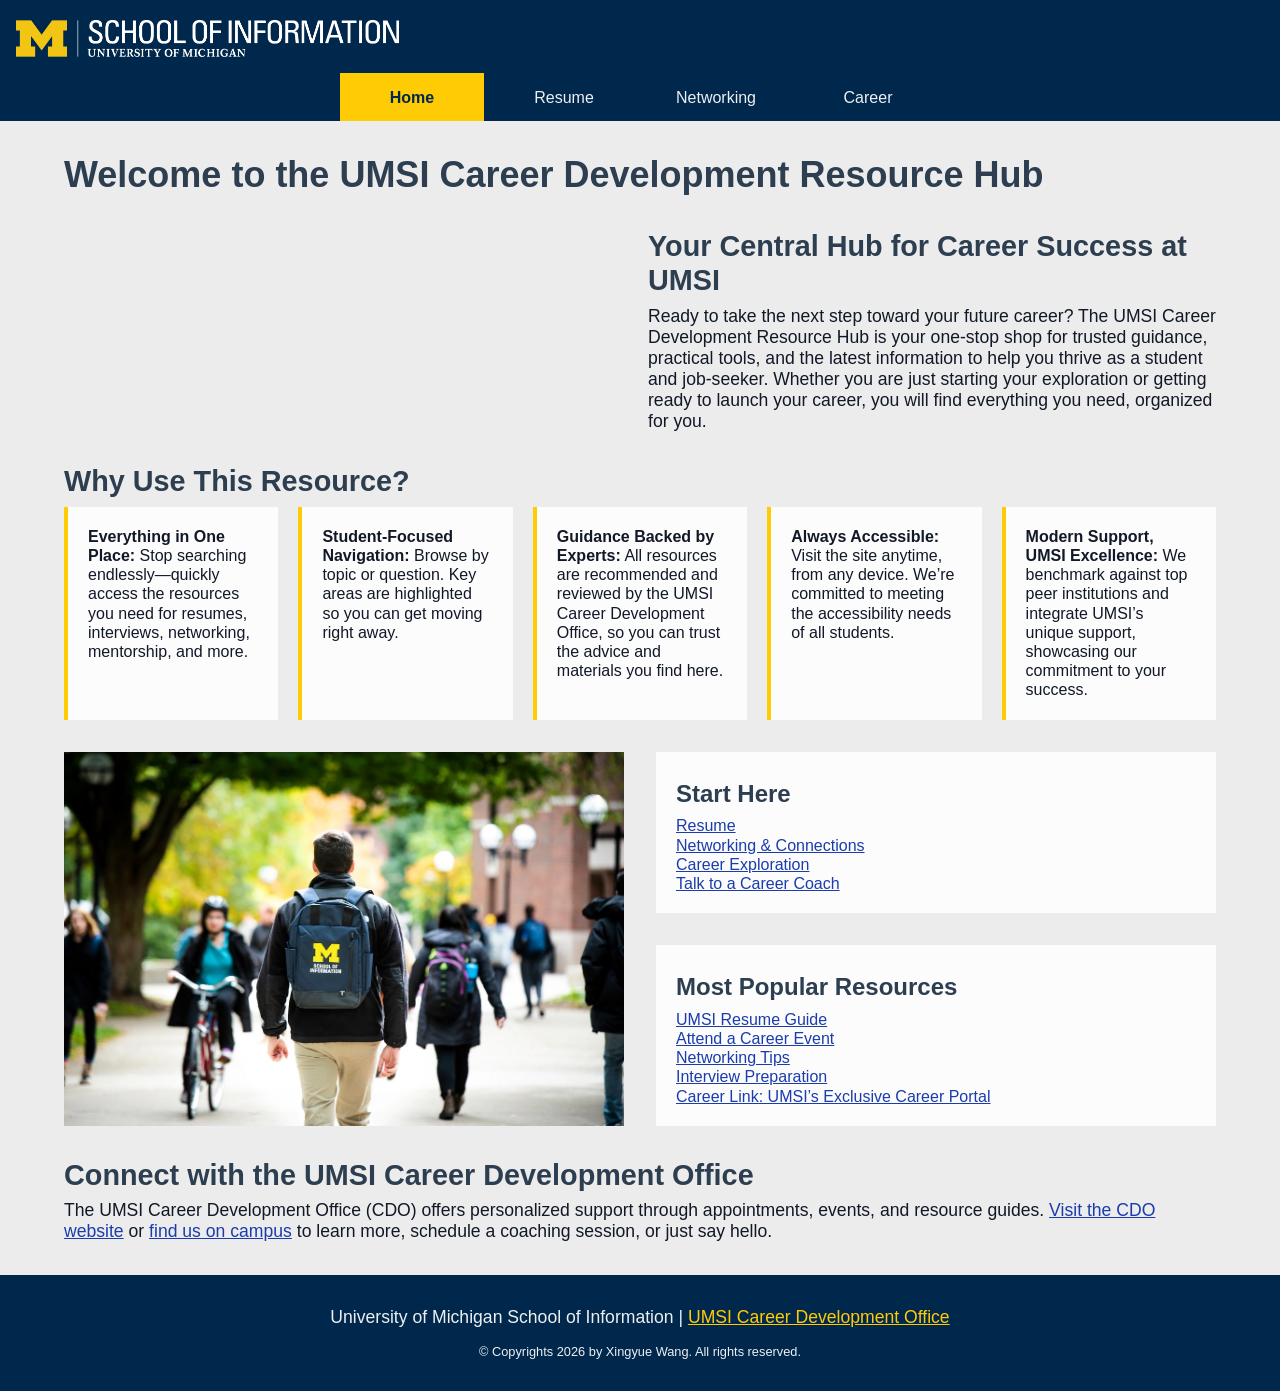
<file: index.html>
<!DOCTYPE html>
<html lang="en">

<head>
  <meta charset="UTF-8">
  <meta name="viewport" content="width=device-width, initial-scale=1.0">
  <link rel="stylesheet" href="css/html5reset.css">
  <link rel="stylesheet" href="css/style.css">
  <title>MSI Career Development Resource Hub</title>
</head>

<body class="homepage">

  <header>
    <a href="#maincontent" class="skip-link">Skip to Main Content</a>
    <img class="logo" src="images/UMSI_signature_marketing_U_white.png" alt="UMSI Logo">
    <nav>
      <ul>
        <li class="active"><a href="index.html">Home</a></li>
        <li><a href="resume.html">Resume</a></li>
        <li><a href="networking.html">Networking</a></li>
        <li><a href="career_exploration.html">Career</a></li>
      </ul>
    </nav>
  </header>

  <main id="maincontent">
    <section id="title">
      <h1>Welcome to the UMSI Career Development Resource Hub</h1>
    </section>

    <section class="intro">
        <iframe class="intro-video" src="https://www.youtube.com/embed/GSjGeDYJ5Nk?si=qhxJPRTIT___x8hG" title="YouTube video player"
          frameborder="0"
          allow="accelerometer; autoplay; clipboard-write; encrypted-media; gyroscope; picture-in-picture; web-share"
          referrerpolicy="strict-origin-when-cross-origin" allowfullscreen></iframe>
      <div class="intro-text">
        <h2>Your Central Hub for Career Success at UMSI</h2>
        <p>
          Ready to take the next step toward your future career? The UMSI Career Development Resource Hub is your
          one-stop
          shop for trusted guidance, practical tools, and the latest information to help you thrive as a student and
          job-seeker. Whether you are just starting your exploration or getting ready to launch your career, you will
          find
          everything you need, organized for you.
        </p>
      </div>
    </section>

    <section>
      <h2>Why Use This Resource?</h2>
      <ul class="benefit-list">
        <li><strong>Everything in One Place:</strong> Stop searching endlessly—quickly access the resources you need for
          resumes, interviews, networking, mentorship, and more.</li>
        <li><strong>Student-Focused Navigation:</strong> Browse by topic or question. Key areas are highlighted so you
          can get moving right away.</li>
        <li><strong>Guidance Backed by Experts:</strong> All resources are recommended and reviewed by the UMSI Career
          Development Office, so you can trust the advice and materials you find here.</li>
        <li><strong>Always Accessible:</strong> Visit the site anytime, from any device. We’re committed to meeting the
          accessibility needs of all students.</li>
        <li><strong>Modern Support, UMSI Excellence:</strong> We benchmark against top peer institutions and integrate
          UMSI’s unique support, showcasing our commitment to your success.</li>
      </ul>
    </section>

    <section class="resource">
        <img class="resource-img" src="images/UMSI_CampusFall_UMSIBackpack_02.jpg"
          alt="A student wears a UMSI backpack in fall on the diag.">
      <div class="start-link">
        <h3>Start Here</h3>
        <ul>
          <li><a href="resume.html">Resume</a></li>
          <li><a href="networking.html">Networking & Connections</a></li>
          <li><a href="career_exploration.html">Career Exploration</a></li>
          <li><a href="https://umich.instructure.com/courses/137916/pages/talk-to-a-career-coach" target="_blank">Talk
              to a Career Coach</a></li>
        </ul>
      </div>
      <div class="resource-link">
        <h3>Most Popular Resources</h3>
        <ul>
          <li><a href="https://docs.google.com/document/d/1_1GfDJyVGIgE82MZjVhuWT_aB_2Hcj1NN62FUCXoR_o/edit?tab=t.0"
              target="_blank">UMSI Resume Guide</a></li>
          <li><a href="https://umich.instructure.com/courses/137916/pages/attend-an-event" target="_blank">Attend a
              Career Event</a></li>
          <li><a href="https://docs.google.com/document/d/18HMt79BU8ovGf9z7_P7No5tuwUS6qHNW5u0sgrepLtE/edit?tab=t.0"
              target="_blank">Networking Tips</a></li>
          <li><a
              href="https://docs.google.com/presentation/d/15n-XqsFEntdbkZz89K-ohf7Or1NnCt5CQNDG-6fh2a0/edit?usp=sharing"
              target="_blank">Interview Preparation</a></li>
          <li><a href="https://si-umich.12twenty.com/Login" target="_blank">Career Link: UMSI’s Exclusive Career
              Portal</a></li>
        </ul>
      </div>
    </section>

    <section>
      <h2>Connect with the UMSI Career Development Office</h2>
      <p>
        The UMSI Career Development Office (CDO) offers personalized support through appointments, events, and resource
        guides. <a href="https://umich.instructure.com/courses/137916" target="_blank">Visit the CDO website</a> or <a
          href="https://www.si.umich.edu/about-umsi/getting-umsi" target="_blank">find us on campus</a> to learn more,
        schedule a coaching session, or just say hello.
      </p>
    </section>

    <!-- Content taken & modified from UMGPT with the prompt, "Write me a webpage of intro content to help meet the following requirements - this is for the home page": and then pasted in the client objectives & project requirements"
        UMGPT. (2025). UMGPT ( GPT-4.1 August 25th version) [Large language model]. -->
  </main>
  <footer>
    <p>University of Michigan School of Information | <a href="https://umich.instructure.com/courses/137916" target="_blank">UMSI Career
        Development Office </a></p>
    <p>© Copyrights <span id="year"></span> by Xingyue Wang. All rights reserved.</p>
  </footer>

    <script src="JS/script.js"></script>
</body>

</html>
</file>
<file: css/style.css>
/* ========================================
   Base styles
   ======================================== */
/* Citation: I referred to the week 6 discussion starter_style.css and modified it */
html {
    font-size: 100%;
}

body {
    font-family: Arial, sans-serif;
    line-height: 1.2;
    color: #111827;
    background-color: #EDECEC;
}

main {
    max-width: 80rem;
    ;
    padding-inline: clamp(1rem, 5vw, 80rem);
    margin-inline: auto;
}

/* ========================================
   Typography
   ======================================== */
h1 {
    font-size: clamp(1.75rem, 1.4rem + 1.8vw, 2.25rem);
    line-height: 1.2;
    color: #2c3e50;
    padding-bottom: 1rem;
    padding-top: 2rem;
}

h2 {
    font-size: clamp(1.5rem, 1.2rem + 1.2vw, 1.8rem);
    line-height: 1.2;
    color: #2c3e50;
    padding-bottom: 0.5rem;
    padding-top: 2rem;
}

h3 {
    font-size: clamp(1.25rem, 1.1rem + 0.8vw, 1.5rem);
    line-height: 1.2;
    color: #2c3e50;
    padding-bottom: 0.5rem;
    padding-top: 0.5rem;
}

p {
    font-size: clamp(1rem, 0.9rem + 0.5vw, 1.1rem);
    line-height: 1.2;
    color: #111827;
}

a {
    color: #1A3CAD;
    text-decoration: underline;
}

/* ========================================
   Images and iframes
   ======================================== */
/* Citation: from https://developer.mozilla.org/en-US/docs/Web/CSS/Guides/Box_sizing/Aspect_ratios*/
iframe {
    height: auto;
    aspect-ratio: 16 / 9;
}

img {
    width: 100%;
    height: auto;
    max-width: min(100%, 560px);
}

p,
li,
a {
    overflow-wrap: break-word;
}

/* ========================================
   Skip to Main Content Link
   ======================================== */
/* Citation: I referred to my solution to week 6 discussion. */
.skip-link {
    position: absolute;
    top: -9999px;
    z-index: 1000;
    background-color: blue;
    color: white;
    padding: 0.5rem 1rem;
    text-decoration: none;
}

.skip-link:focus {
    top: 10px;
}

/* ========================================
   Header and Footer
   ======================================== */
body {
    display: flex;
    flex-direction: column;
    min-height: 100vh;
}

main {
    flex: 1;
}

/* ========================================
   Header and Navigation
   ======================================== */
/* Citation: I referred to the week 6 discussion starter_style.css and modified it */

header {
    background-color: #00274C;
    position: sticky;
    top: 0;
    z-index: 100;
}

header img {
    height: 60px;
    width: auto;
}

nav ul {
    list-style: none;
    margin: 0;
    padding: 0;
    display: grid;
    grid-template-columns: repeat(auto-fit, clamp(6rem, 15vw, 9rem));
    justify-content: center;
    gap: 0.5rem;
}

nav a {
    color: #ecf0f1;
    display: flex;
    align-items: center;
    justify-content: center;
    width: 100%;
    height: clamp(2.5rem, 5vw, 3rem);
    transition: background-color 0.3s ease;
    text-decoration: none;
    overflow-wrap: break-word;
}

nav a:hover {
    background-color: #34495e;
}

/* Active link changes style */
nav .active {
    background-color: #FFCB05;
    font-weight: bold;
}

nav .active a {
    color: #00274C;
}

/* Logo style */
.logo {
    justify-content: center;
    width: clamp(15rem, 30vw, 40rem);
    height: auto;
    display: block;
    padding: 1rem;
}


/* ========================================
   FOOTER
   ======================================== */
/* Citation:  I referred to the week 6 discussion starter_style.css and modified it */

footer {
    background-color: #00274C;
    text-align: center;
    padding: 2rem 1rem;
    margin-top: 2rem;
}

footer p {
    margin: 0;
    color: #ecf0f1;
}

footer a {
    color: #FFCB05;
    text-decoration: underline;
}

footer a:visited {
    color: #b3a676;
}

footer p:last-child {
    margin-top: 16px;
    font-size: 80%;
}

/* ========================================
   Index page grid
   ======================================== */
/* Citation: To achieve responsive grid layout without media queries, and fluid typography,
    I referred to
    https://www.sitepoint.com/responsive-css-layout-grids-without-media-queries/
    https://medium.com/@FAANG/modern-responsive-web-design-a-comprehensive-guide-4154dbe15882
    */

.homepage {
    h1 {
        padding-bottom: 2rem;
    }

    .intro {
        display: grid;
        grid-template-columns: 1fr;
        gap: 1rem;
    }

    .intro h2 {
        padding-top: 0;
    }

    .benefit-list {
        display: grid;
        grid-template-columns: repeat(auto-fit, minmax(14rem, 1fr));
        gap: clamp(0.75rem, 2vw, 1.25rem);
        list-style: none;
        padding-bottom: 2rem;
    }

    .benefit-list li {
        padding: clamp(0.75rem, 2vw, 1.25rem);
        background-color: #fcfcfc;
        border-left: 4px solid #FFCB05;
    }

    .resource {
        display: grid;
        grid-template-columns: repeat(auto-fit, minmax(14rem, 1fr));
        gap: clamp(1rem, 3vw, 2rem);
    }

    .start-link,
    .resource-link {
        padding: clamp(0.75rem, 2vw, 1.25rem);
        background-color: #fcfcfc;
    }

    .start-link li,
    .resource-link li {
        list-style: none;
    }

    .resource-img {
        grid-row: 1 / span 2;
    }

    /* Tablet View */
    @media (min-width: 768px) {
        .benefit-list {
            grid-template-columns: repeat(4, 1fr);
        }

        .benefit-list li {
            grid-column: span 2;
        }

        .benefit-list li:last-child {
            grid-column: 2/4;
        }

        .resource {
            display: grid;
            grid-template-columns: repeat(4, 1fr);
            align-items: center;
        }

        .resource-img {
            display: inline-block;
            grid-row: 1 / span 2;
            grid-column: 1 / span 2;
        }

        .start-link,
        .resource-link {
            grid-column: span 2;
        }

    }

    /* desktop view */
    @media (min-width: 1024px) {
        .intro {
            display: grid;
            grid-template-columns: repeat(2, 1fr);
            gap: 1rem;
        }

        .benefit-list {
            grid-template-columns: repeat(5, 1fr);
        }

        .benefit-list li {
            grid-column: span 1;
        }

        .benefit-list li:last-child {
            grid-column: 5/6;
        }


        .resource {
            display: grid;
            grid-template-columns: repeat(4, 1fr);
            align-items: center;
        }

        .resource-img {
            grid-row: 1 / span 2;
            grid-column: 1 / span 2;
            justify-self: center;
        }

        .start-link,
        .resource-link {
            grid-column: span 2;
        }

        .intro-video {
            justify-self: center;
        }

    }
}


/* ========================================
   Resume page grid
   ======================================== */
/* Citation: To achieve responsive grid layout without media queries, and fluid typography,
    I referred to
    https://www.sitepoint.com/responsive-css-layout-grids-without-media-queries/
    https://medium.com/@FAANG/modern-responsive-web-design-a-comprehensive-guide-4154dbe15882
    */
.resume {

    h1 {
        padding-bottom: 2rem;
    }

    .resume-intro,
    .resume-resources {
        display: grid;
        grid-template-columns: repeat(auto-fit, minmax(14rem, 1fr));
        gap: 1rem;
    }

    .resume-intro h2,
    .resume-resources h2 {
        padding-top: 0;
    }

    .resume-resources li {
        list-style: none;
        padding-bottom: 0.5rem;
    }

    .resume-guide {
        display: grid;
        grid-template-columns: repeat(auto-fit, minmax(14rem, 1fr));
        gap: clamp(0.75rem, 2vw, 1.25rem);
        list-style: none;
        padding-bottom: 2rem;
    }

    .resume-guide li {
        padding: clamp(0.75rem, 2vw, 1.25rem);
        background-color: #fcfcfc;
        border-left: 4px solid #FFCB05;
    }

    .resume-faq {
        display: flex;
        flex-direction: column;
        gap: 0.5rem;
        list-style: none;
    }

    .resume-faq li {
        padding: clamp(0.75rem, 2vw, 1.25rem);
        background-color: #fcfcfc;
        border-left: 4px solid #FFCB05;
    }

    /* Tablet View */
    @media (min-width: 768px) {
        .resume-guide {
            display: grid;
            grid-template-columns: repeat(4, 1fr);
        }

        .resume-guide li {
            grid-column: span 2;
        }

        .resume-guide li:last-child {
            grid-column: 2/4;
        }
    }

    /* Desktop View */

    @media (min-width: 1024px) {
        .resume-guide {
            display: grid;
            grid-template-columns: repeat(5, 1fr);
        }

        .resume-guide li {
            grid-column: span 1;
        }

        .resume-guide li:last-child {
            grid-column: 5/6;
        }

        .resume-faq {
            display: grid;
            grid-template-columns: repeat(4, 1fr);
        }
    }
}

/* ========================================
   Networking page grid
   ======================================== */
/* Citation: To achieve responsive grid layout without media queries, and fluid typography,
    I referred to
    https://www.sitepoint.com/responsive-css-layout-grids-without-media-queries/
    https://medium.com/@FAANG/modern-responsive-web-design-a-comprehensive-guide-4154dbe15882
    */
.networking {

    h1 {
        padding-bottom: 2rem;
    }

    .networking-intro,
    .fair {
        display: grid;
        grid-template-columns: 1fr;
        gap: 1rem;
    }

    .fair {
        margin-top: 2rem;
    }

    .networking-intro h2,
    .fair h2 {
        padding-top: 0;
    }

    .networking-resources-list,
    .fair-resources-list {
        padding: clamp(0.75rem, 2vw, 1.25rem);
        padding-top: 0;
        margin-top: 1rem;
        background-color: #fcfcfc;
    }

    .networking-resources-list ul,
    .fair-resources-list ul {
        list-style: none;
        display: flex;
        flex-direction: column;
        gap: 0.25rem;
    }

    /* Tablet View */
    @media (min-width: 768px) {

        .networking-intro,
        .fair {
            display: grid;
            grid-template-columns: 1fr 1fr;
            gap: 1rem;
        }

        .networking-intro-img,
        .fair-img {
            grid-row: span 2;
        }

        .networking-resources-list,
        .fair-resources-list {
            grid-row: 2;
            grid-column: 2
        }
    }

    /* Desktop View */

    @media (min-width: 1024px) {


        .networking-intro {
            display: contents;
        }

        .intro-grid {
            display: grid;
            grid-template-columns: 1fr 1fr;
            gap: 1rem;
            margin-bottom: 8rem;
            align-items: center;
        }

        .networking-intro-img {
            grid-column: 1;
            grid-row: 1/span 3;
            width: 100%;
            height: 100%;
            object-fit: cover;
        }

        .networking-intro-text {
            grid-column: 2;
            grid-row: 1;
        }

        .networking-resources-list {
            grid-column: 2;
            grid-row: 2;
        }

        .career-link {
            grid-column: 2;
            grid-row: 3;
        }

        .fair {
            align-items: center;
        }

        .fair-img {
            grid-column: 2;
            grid-row: 1/span 2;
        }

        .fair-resources-list {
            grid-column: 1;
            grid-row: 2;
        }
    }
}

/* ========================================
   Career Exploration page grid
   ======================================== */
/* Citation: To achieve responsive grid layout without media queries, and fluid typography,
    I referred to
    https://www.sitepoint.com/responsive-css-layout-grids-without-media-queries/
    https://medium.com/@FAANG/modern-responsive-web-design-a-comprehensive-guide-4154dbe15882
    */
.career-exploration {

    .path {
        display: grid;
        grid-template-columns: 1fr;
        gap: 1rem;
        padding-top: 1rem
    }

    .data,
    .library,
    .ux {
        display: grid;
        grid-template-rows: auto;
        gap: 1rem;
        align-items: start;
        background-color: #fcfcfc;
        padding: 1rem;
        border-top: 4px solid #FFCB05;
        cursor: pointer;
        transition: box-shadow .3s;
    }

    .toggle-btn {
    display: block;
    margin-top: 1rem;
    padding: 0.5rem 1.25rem;
    background-color: white;
    color: #00274C;
    border: 2px solid #00274C;
    cursor: pointer;
    border-radius: 4px;
    transition: all 0.2s ease;
}

.toggle-btn:hover {
    background-color: #00274C;
    color: #ffffff;
}

.toggle-btn:focus-visible {
    /* reference: https://css-tricks.com/the-focus-visible-trick/ */
    outline: 3px solid #FFCB05;
    outline-offset: 2px;
}

    .data:hover,
    .library:hover,
    .ux:hover {
        box-shadow: 0 0 20px gray
        /* reference: Hover shadow effect retrieved from https://codepen.io/ovdojoey/pen/BomKyZ*/
    }

    .data.show-back .data-text,
    .data.show-back .data-img {
        display: none;
    }

    .data.show-back .data-course {
        display: flex;
        flex-direction: column;
        gap: 1rem;
    }

    .library.show-back .library-text,
    .library.show-back .library-img {
        display: none;
    }

    .library.show-back .lakes-course {
        display: flex;
        flex-direction: column;
        gap: 1rem;
    }

    .ux.show-back .ux-text,
    .ux.show-back .ux-img {
        display: none;
    }

    .ux.show-back .ux-course {
        display: flex;
        flex-direction: column;
        gap: 1rem;
    }


    .data-text,
    .library-text,
    .ux-text {
        display: flex;
        flex-direction: column;
        gap: 0.5rem;
    }

    .data-text ul,
    .library-text ul,
    .ux-text ul {
        display: flex;
        flex-direction: column;
        gap: 0.5rem;
        list-style: none;
    }

    .action-steps {
        padding-top: 0.5rem;
        display: flex;
        flex-direction: column;
        gap: 0.5rem;
        list-style: none;
    }

    .action-steps li {
        padding: clamp(0.75rem, 2vw, 1.25rem);
        background-color: #fcfcfc;
        border-left: 4px solid #FFCB05;
    }

    .ux-course,
    .data-course,
    .lakes-course {
        display: none;
    }

    /* Tablet View */
    @media (min-width: 768px) {
        .path {
            display: grid;
            grid-template-columns: 1fr;
        }

        .library,
        .data,
        .ux {
            display: grid;
            grid-template-columns: 1fr 1fr;
        }

        /* Desktop View */

        @media (min-width: 1024px) {
            .path {
                display: grid;
                grid-template-columns: repeat(3, 1fr);
            }

            .library,
            .data,
            .ux {
                display: grid;
                grid-template-columns: 1fr;
            }

        }

    }
}

/* ========================================
   404 page
   ======================================== */
.error-page {
    h1 {
        padding-bottom: 2rem;
    }

    .error-content p {
        margin-bottom: 2rem;
    }

    .error-CTA a {
        display: inline-block;
        padding: 0.75rem 1.25rem;
        background-color: #FFCB05;
        text-decoration: none;
        font-weight: bold;
        color: #00274C;
    }
}
</file>
